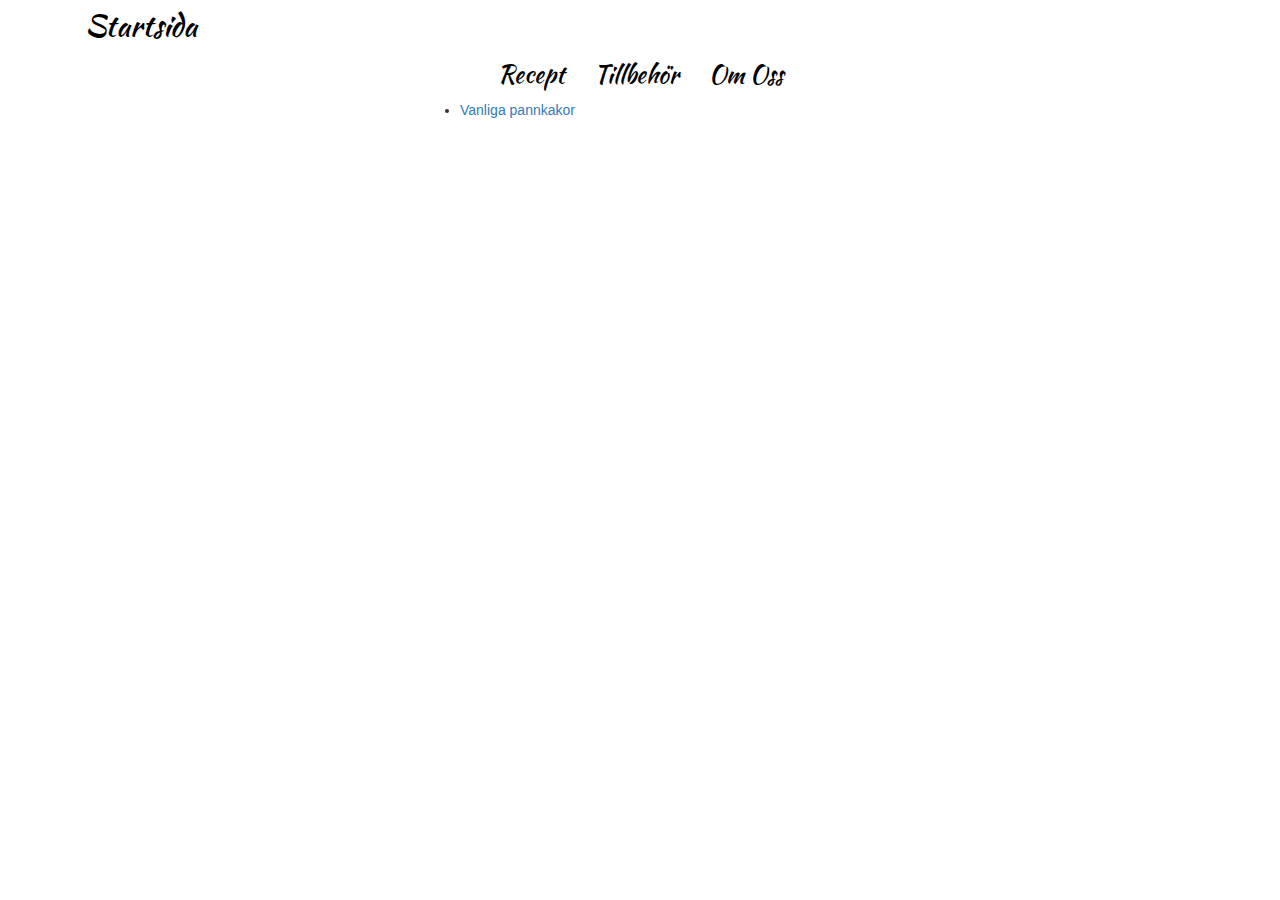
<file: Bassmet.html>
<!-- Tala om att det är html-dokument -->
<!DOCTYPE html>

<!-- Alla element ska finnas inom html-taggen -->
<html>
<!-- I head placeras saker som inte är innehåll, tex css-filer och javascript -->
<head>
    <!-- Dessa 3 meta-taggar måste vara först i head för att alla tecken (åäö) och Bootstrap ska fungera korrekt -->
    <meta charset="utf-8">
    <meta http-equiv="X-UA-Compatible" content="IE=edge">
    <meta name="viewport" content="width=device-width, initial-scale=1">

    <!-- Koppla in Bootstrap css -->
    <link rel="stylesheet" type="text/css" href="css/bootstrap.css">
    <!-- Koppla in egen CSS-fil style.css OBS! Ha den som sista css-fil -->
    <link rel="stylesheet" type ="text/css" href="css/style.css">

    <!-- Koppla in och JQuery Bootstrap javascript -->
    <script type="text/javascript" src="js/jquery.min.js"></script>
    <script type="text/javascript" src="js/bootstrap.min.js"></script>

    <!-- Koppla in egen JavaScript-fil funktion.js OBS! Ha den som sista js-fil --> 
    <script type="text/javascript" src="js/funktion.js"></script>

    <!-- I title skriver du titeln som webbläsarfönstret ska ha när den här sidan besöks-->
    <title>Pannkaksrecept.eu</title>
</head>

<!-- I body finns allt innehåll på hemsidan -->
<body>
  <!-- I nav finns alla länkar eller knappar för navigering, tex en menyrad -->
<link href="https://fonts.googleapis.com/css?family=Kaushan+Script" rel="stylesheet">
  <div class="container">
    <a class="navbar-brand" href="Startsida.html">Startsida</a>
    <ul class="nav navbar-nav">
        <li><a href="Recept.html">Recept</a></li>
        <li><a href="Tillbehör.html">Tillbehör</a></li>
        <li><a href="Om Oss.html">Om Oss</a></li>
    </ul>
</div>

<div class="container">
    <div class="row">
        <div class="col-sm-4">
        </div>
        <div class="col-sm-4">
        <li><a href="Bassmet.html">Vanliga pannkakor</a></li>
        </ul>
        </div>
        <div class="col-sm-4">   
        </div>
    </div>
</div>
</file>
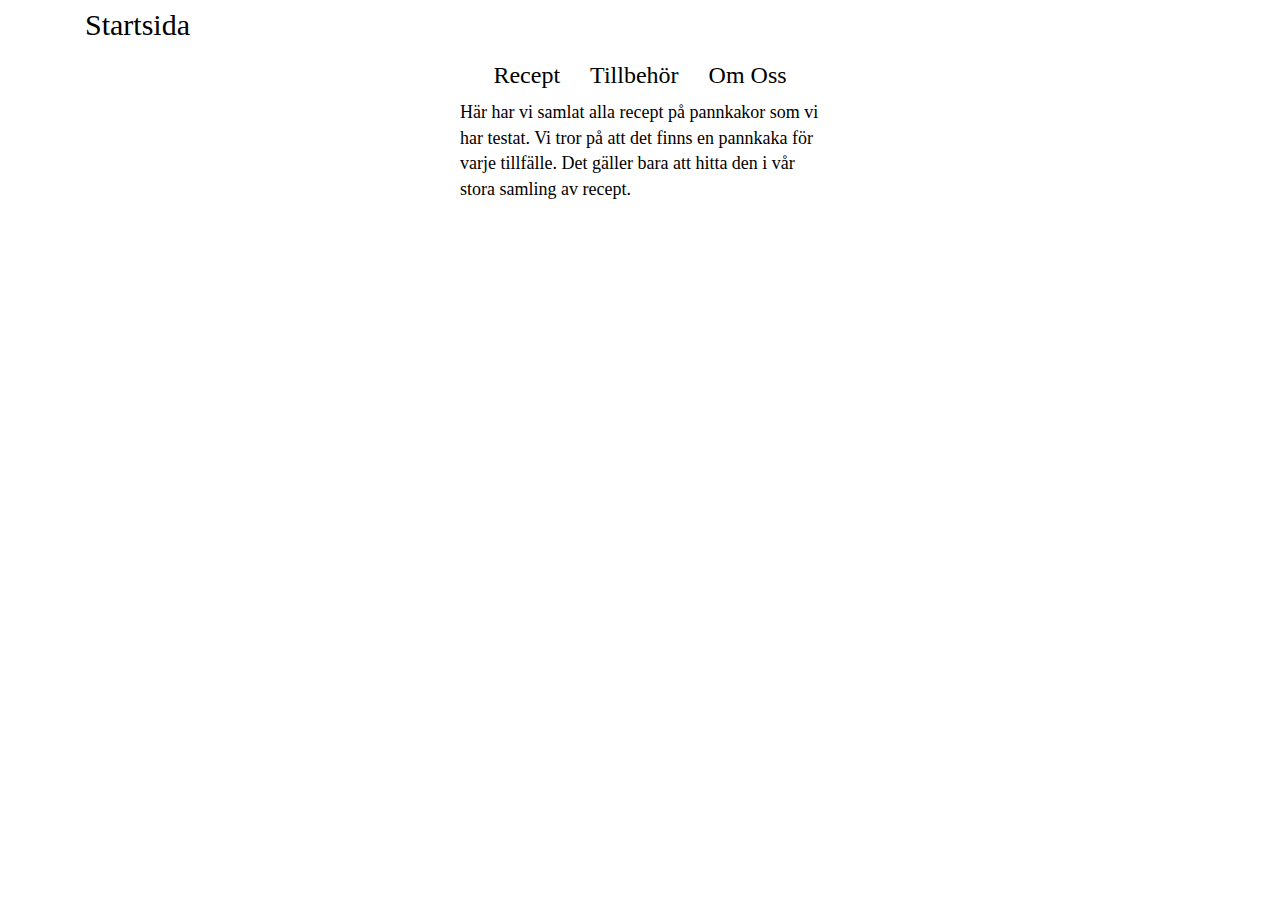
<file: blank.html>
<!-- <!-- Tala om att det är html-dokument -->
<!DOCTYPE html>

<!-- Alla element ska finnas inom html-taggen -->
<html>
<!-- I head placeras saker som inte är innehåll, tex css-filer och javascript -->
<head>
    <!-- Dessa 3 meta-taggar måste vara först i head för att alla tecken (åäö) och Bootstrap ska fungera korrekt -->
    <meta charset="utf-8">
    <meta http-equiv="X-UA-Compatible" content="IE=edge">
    <meta name="viewport" content="width=device-width, initial-scale=1">

    <!-- Koppla in Bootstrap css -->
    <link rel="stylesheet" type="text/css" href="css/bootstrap.css">
    <!-- Koppla in egen CSS-fil style.css OBS! Ha den som sista css-fil -->
    <link rel="stylesheet" type ="text/css" href="css/style.css">

    <!-- Koppla in och JQuery Bootstrap javascript -->
    <script type="text/javascript" src="js/jquery.min.js"></script>
    <script type="text/javascript" src="js/bootstrap.min.js"></script>

    <!-- Koppla in egen JavaScript-fil funktion.js OBS! Ha den som sista js-fil --> 
    <script type="text/javascript" src="js/funktion.js"></script>

    <!-- I title skriver du titeln som webbläsarfönstret ska ha när den här sidan besöks-->
    <title>Pannkaksrecept.eu</title>
</head>

<!-- I body finns allt innehåll på hemsidan -->
<body>
  <!-- I nav finns alla länkar eller knappar för navigering, tex en menyrad -->

    <div class="container">
        <a class="navbar-brand" href="Startsida.html">Startsida</a>
        <ul class="nav navbar-nav">
            <li><a href="Recept.html">Recept</a></li>
            <li><a href="Tillbehör.html">Tillbehör</a></li>
            <li><a href="Om Oss.html">Om Oss</a></li>
        </ul>
    </div>



    <div class="container">
        <div class="row">
            <div class="col-sm-4">
            </div>
            <div class="col-sm-4">
                <p class="introtext">Här har vi samlat alla recept på pannkakor som vi har testat. Vi tror på att det finns en pannkaka för varje tillfälle. Det gäller bara att hitta den i vår stora samling av recept.</p> 
            </div>
        </div>
    </div>
    <p class="welcome"   
</body>
</html>
</file>
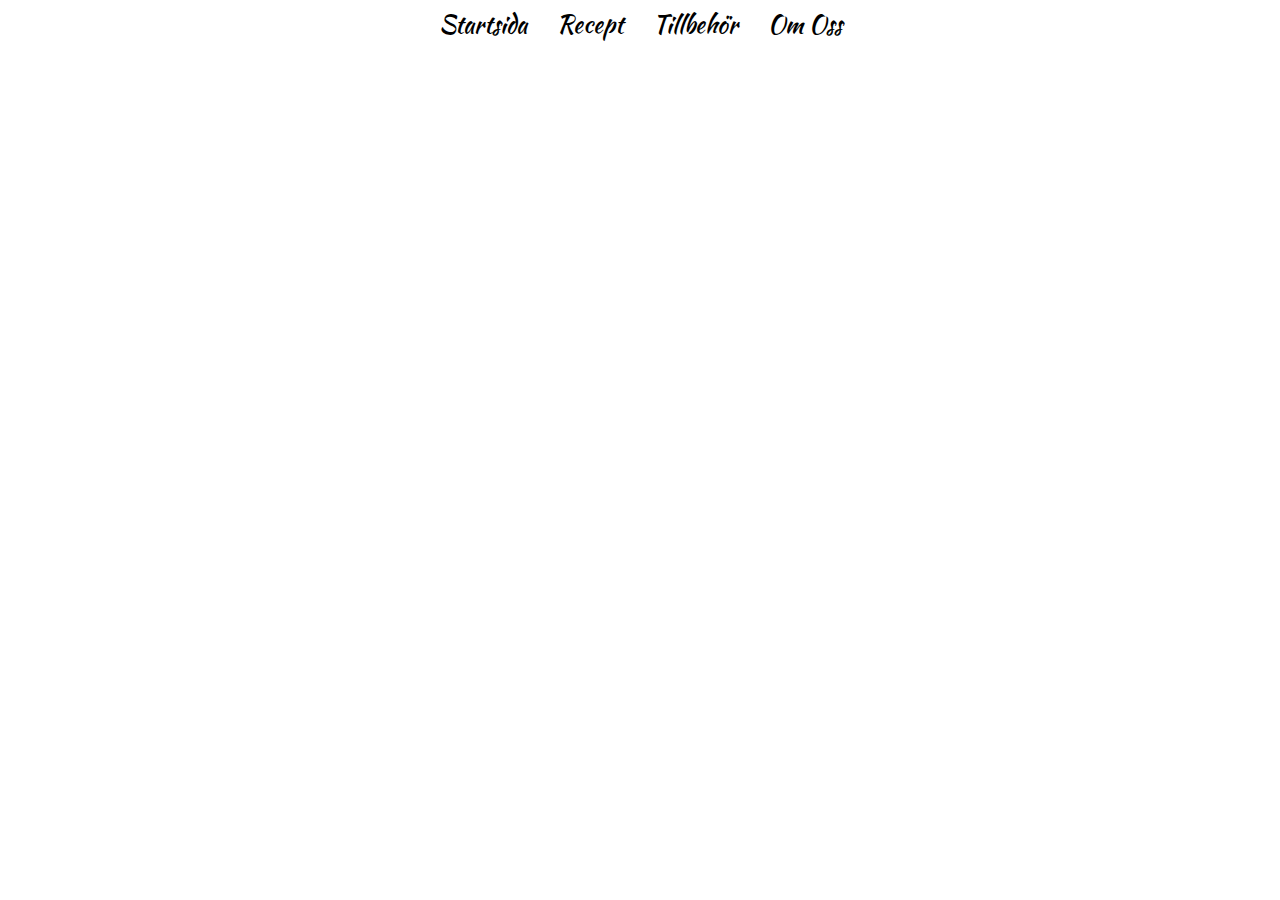
<file: Om Oss.html>
<!<!-- Tala om att det är html-dokument -->
<!DOCTYPE html>

<!-- Alla element ska finnas inom html-taggen -->
<html>
<!-- I head placeras saker som inte är innehåll, tex css-filer och javascript -->
<head>
    <!-- Dessa 3 meta-taggar måste vara först i head för att alla tecken (åäö) och Bootstrap ska fungera korrekt -->
    <meta charset="utf-8">
    <meta http-equiv="X-UA-Compatible" content="IE=edge">
    <meta name="viewport" content="width=device-width, initial-scale=1">

    <!-- Koppla in Bootstrap css -->
    <link rel="stylesheet" type="text/css" href="css/bootstrap.css">
    <!-- Koppla in egen CSS-fil style.css OBS! Ha den som sista css-fil -->
    <link rel="stylesheet" type ="text/css" href="css/style.css">

    <!-- Koppla in och JQuery Bootstrap javascript -->
    <script type="text/javascript" src="js/jquery.min.js"></script>
    <script type="text/javascript" src="js/bootstrap.min.js"></script>

    <!-- Koppla in egen JavaScript-fil funktion.js OBS! Ha den som sista js-fil -->
    <script type="text/javascript" src="js/funktion.js"></script>

    <!-- I title skriver du titeln som webbläsarfönstret ska ha när den här sidan besöks-->
    <title>Om Oss</title>
</head>

<!-- I body finns allt innehåll på hemsidan -->
<body>
 <div class="container">
        <ul class="nav navbar-nav">
            <li><a class="navbar-brand" href="Startsida.html">Startsida</a></li>
<li><a href="Recept.html">Recept</a></li>
            <li><a href="Tillbehör.html">Tillbehör</a></li>
            <li><a href="Om Oss.html">Om Oss</a></li>
        </ul>
    </div>
<link href="https://fonts.googleapis.com/css?family=Kaushan+Script" rel="stylesheet">



</body>
</html>
</file>
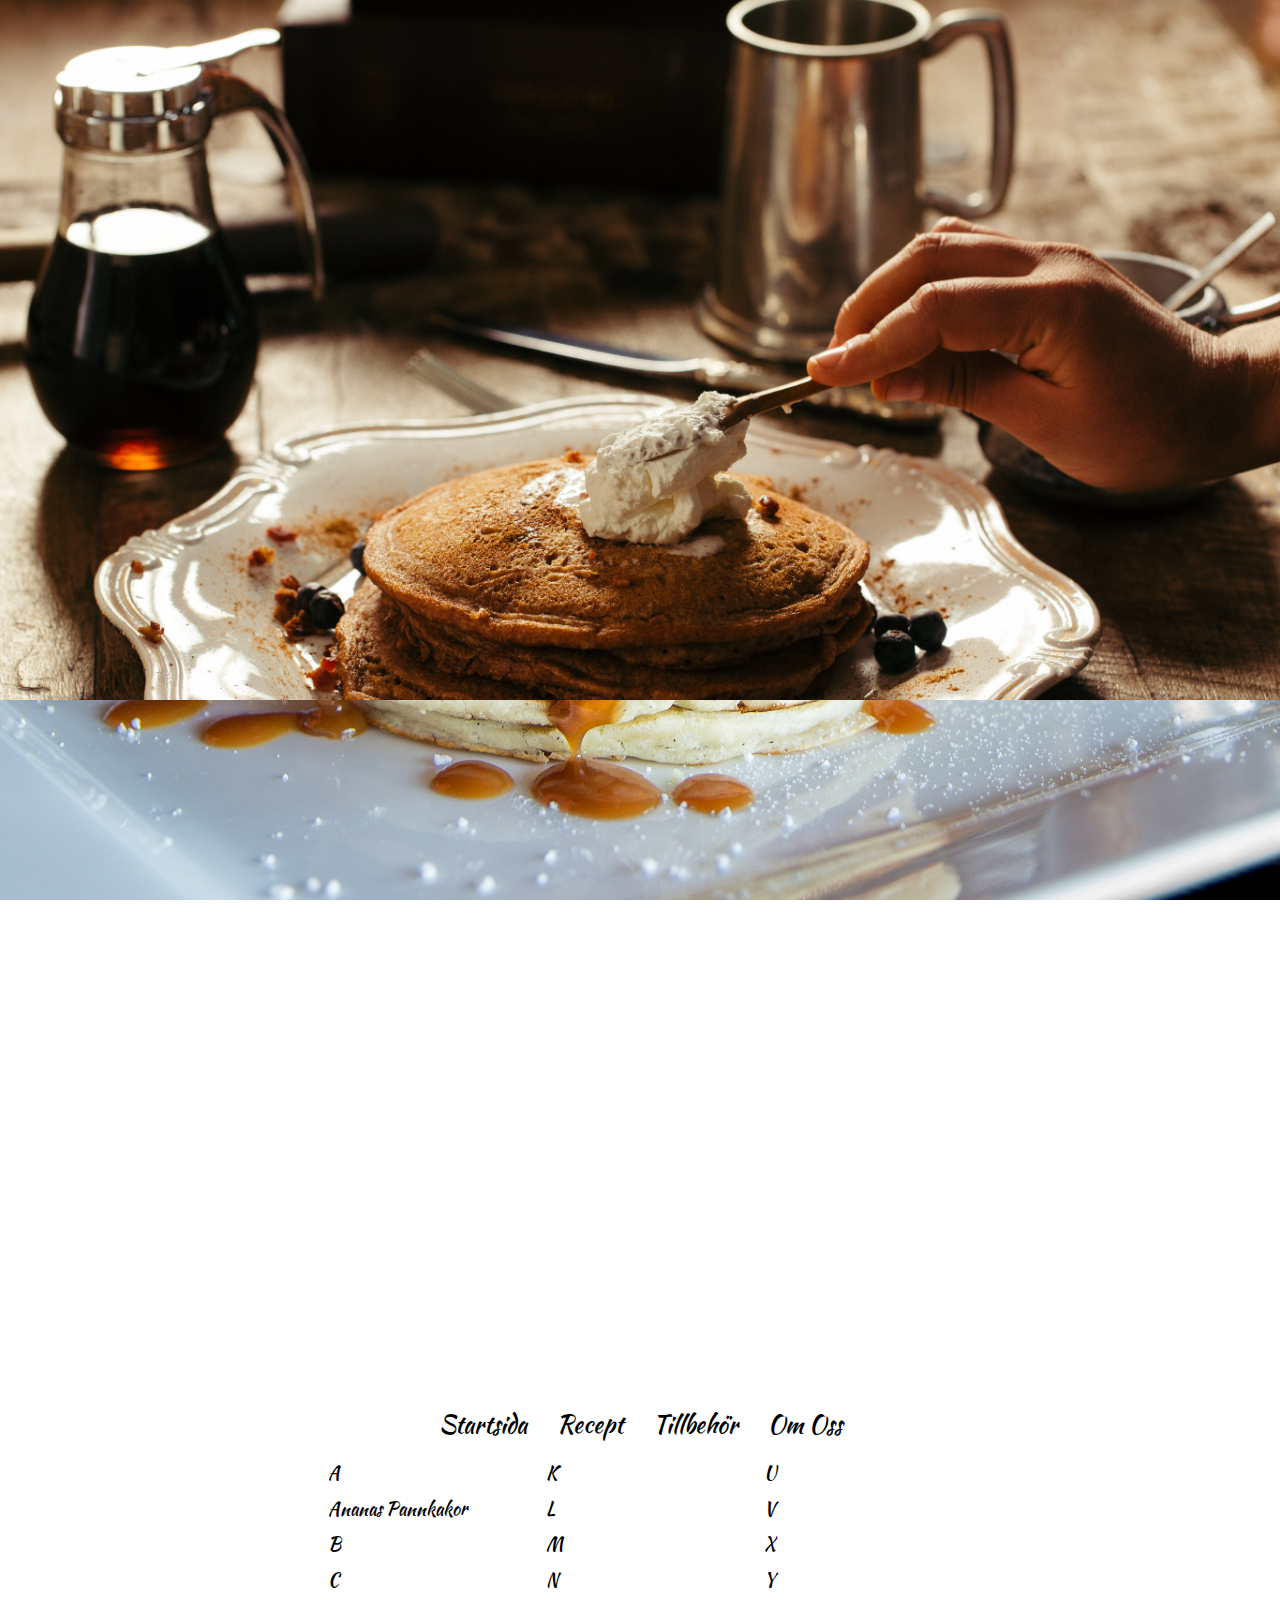
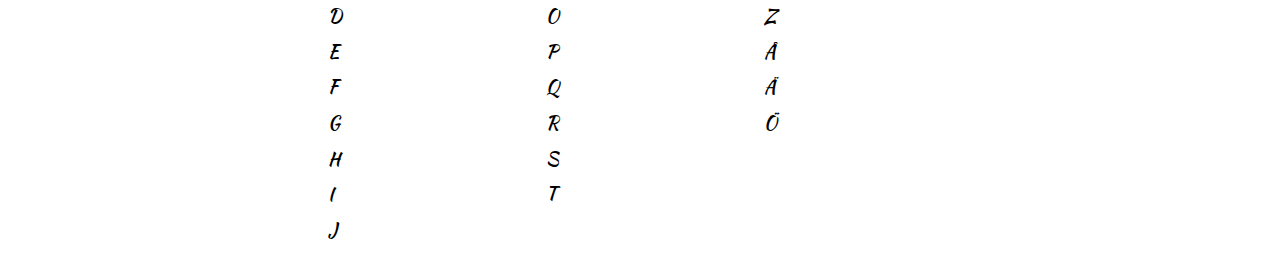
<file: Recept.html>
<!-- Tala om att det är html-dokument -->
<!DOCTYPE html>

<!-- Alla element ska finnas inom html-taggen -->
<html>
<!-- I head placeras saker som inte är innehåll, tex css-filer och javascript -->
<head>
    <!-- Dessa 3 meta-taggar måste vara först i head för att alla tecken (åäö) och Bootstrap ska fungera korrekt -->
    <meta charset="utf-8">
    <meta http-equiv="X-UA-Compatible" content="IE=edge">
    <meta name="viewport" content="width=device-width, initial-scale=1">

    <!-- Koppla in Bootstrap css -->
    <link rel="stylesheet" type="text/css" href="css/bootstrap.css">
    <!-- Koppla in egen CSS-fil style.css OBS! Ha den som sista css-fil -->
    <link rel="stylesheet" type ="text/css" href="css/style.css">

    <!-- Koppla in och JQuery Bootstrap javascript -->
    <script type="text/javascript" src="js/jquery.min.js"></script>
    <script type="text/javascript" src="js/bootstrap.min.js"></script>

    <!-- Koppla in egen JavaScript-fil funktion.js OBS! Ha den som sista js-fil -->
    <script type="text/javascript" src="js/funktion.js"></script>

    <!-- I title skriver du titeln som webbläsarfönstret ska ha när den här sidan besöks-->
    <title>Recept</title>
</head>

<!-- I body finns allt innehåll på hemsidan -->
<body>
<div class="parallax" id="bild1"></div>
<div class="parallax" id="bild2"></div>
   <div class="container">
        <ul class="nav navbar-nav">
            <li><a class="navbar-brand" href="Startsida.html">Startsida</a></li>
<li><a href="Recept.html">Recept</a></li>
            <li><a href="Tillbehör.html">Tillbehör</a></li>
            <li><a href="Om Oss.html">Om Oss</a></li>
        </ul>
    </div>

<link href="https://fonts.googleapis.com/css?family=Kaushan+Script" rel="stylesheet">
<div class="box"> <p></p> </div>
  <div class="row">
      <div class="col-sm-3">
      </div>
      <div class="col-sm-2" id="fyrkant">
           <a href=""><p> A </p></a>
           <a href="Ananas Pannkakor"><p> Ananas Pannkakor </p></a>
           <a href=""><p> B </p></a>
           <a href=""><p> C </p></a>
           <a href=""><p> D </p></a>
           <a href=""><p> E </p></a>
           <a href=""><p> F </p></a>
           <a href=""><p> G </p></a>
           <a href=""><p> H </p></a>
           <a href=""><p> I </p></a>
           <a href=""><p> J </p></a>
       </div>

    <div class="col-sm-2" id="fyrkant">
        <a href=""><p> K </p></a>
        <a href=""><p> L </p></a>
        <a href=""><p> M </p></a>
        <a href=""><p> N </p></a>
        <a href=""><p> O </p></a>
        <a href=""><p> P </p></a>
        <a href=""><p> Q </p></a>
        <a href=""><p> R </p></a>
        <a href=""><p> S </p></a>
        <a href=""><p> T </p></a>
        <a href=""><p>  </p></a>
    </div>

    <div class="col-sm-2" id="fyrkant">     
        <a href=""><p> U </p></a>
        <a href=""><p> V </p></a>
        <a href=""><p> X </p></a>
        <a href=""><p> Y </p></a>
        <a href=""><p> Z </p></a>
        <a href=""><p> Å </p></a>
        <a href=""><p> Ä </p></a>
        <a href=""><p> Ö </p></a>
    </div>
 
    <div class="col-sm-3">
    </div>
</div>

</body>
</html>
</file>
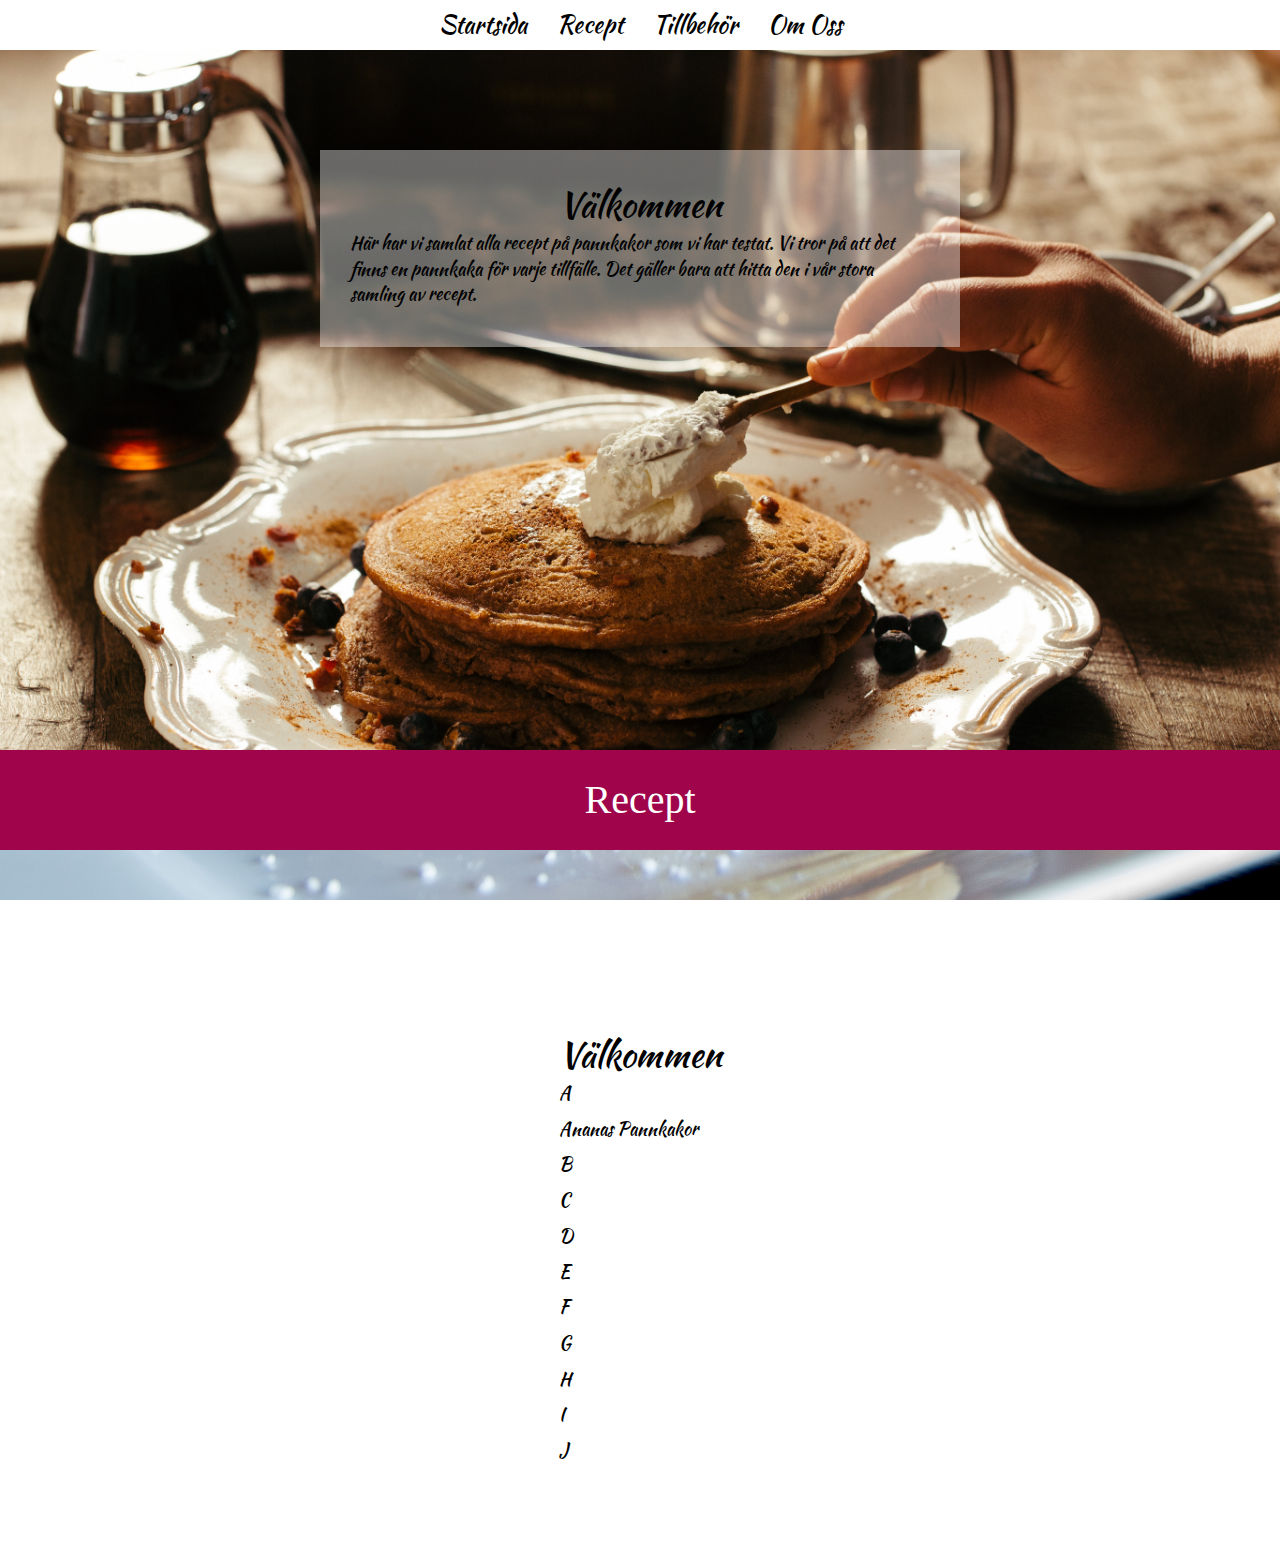
<file: Startsida.html>
<!-- Tala om att det är html-dokument -->
<!DOCTYPE html>

<!-- Alla element ska finnas inom html-taggen -->
<html>
<!-- I head placeras saker som inte är innehåll, tex css-filer och javascript -->
<head>
    <!-- Dessa 3 meta-taggar måste vara först i head för att alla tecken (åäö) och Bootstrap ska fungera korrekt -->
    <meta charset="utf-8">
    <meta http-equiv="X-UA-Compatible" content="IE=edge">
    <meta name="viewport" content="width=device-width, initial-scale=1">

    <!-- Koppla in Bootstrap css -->
    <link rel="stylesheet" type="text/css" href="css/bootstrap.css">
    <!-- Koppla in egen CSS-fil style.css OBS! Ha den som sista css-fil -->
    <link rel="stylesheet" type ="text/css" href="css/style.css">

    <!-- Koppla in och JQuery Bootstrap javascript -->
    <script type="text/javascript" src="js/jquery.min.js"></script>
    <script type="text/javascript" src="js/bootstrap.min.js"></script>

    <!-- Koppla in egen JavaScript-fil funktion.js OBS! Ha den som sista js-fil --> 
    <script type="text/javascript" src="js/funktion.js"></script>

    <!-- I title skriver du titeln som webbläsarfönstret ska ha när den här sidan besöks-->
    <title>Pannkaksrecept.eu</title>

</head>

<body>


<link href="https://fonts.googleapis.com/css?family=Kaushan+Script" rel="stylesheet">
    <div class="container">
        
        <ul class="nav navbar-nav">
            <li><a class="navbar-brand" href="Startsida.html">Startsida</a></li>
            <li><a href="#bild2">Recept</a></li>
            <li><a href="Tillbehör.html">Tillbehör</a></li>
            <li><a href="Om Oss.html">Om Oss</a></li>
        </ul>
    </div>


    <div class="parallax" id="bild1">

        <div class="whitebox">
       <p class="welcome">Välkommen</p>
                <p class="introtext">Här har vi samlat alla recept på pannkakor som vi har testat. Vi tror på att det finns en pannkaka för varje tillfälle. Det gäller bara att hitta den i vår stora samling av recept.</p>
        </div>



    <div class="caption">
 
    </div> </div>

          <div class="scroll-box">
           <p id="parall">Recept</p>

        </div>
    
    <div class="parallax" id="bild2">
        
        <div class="whitebox" id="vit2">
       <p class="welcome">Välkommen</p>
                           <a href=""><p> A </p></a>
           <a href="Ananas Pannkakor"><p> Ananas Pannkakor </p></a>
           <a href=""><p> B </p></a>
           <a href=""><p> C </p></a>
           <a href=""><p> D </p></a>
           <a href=""><p> E </p></a>
           <a href=""><p> F </p></a>
           <a href=""><p> G </p></a>
           <a href=""><p> H </p></a>
           <a href=""><p> I </p></a>
           <a href=""><p> J </p></a>
        </div>



    </div>



</body>
</file>
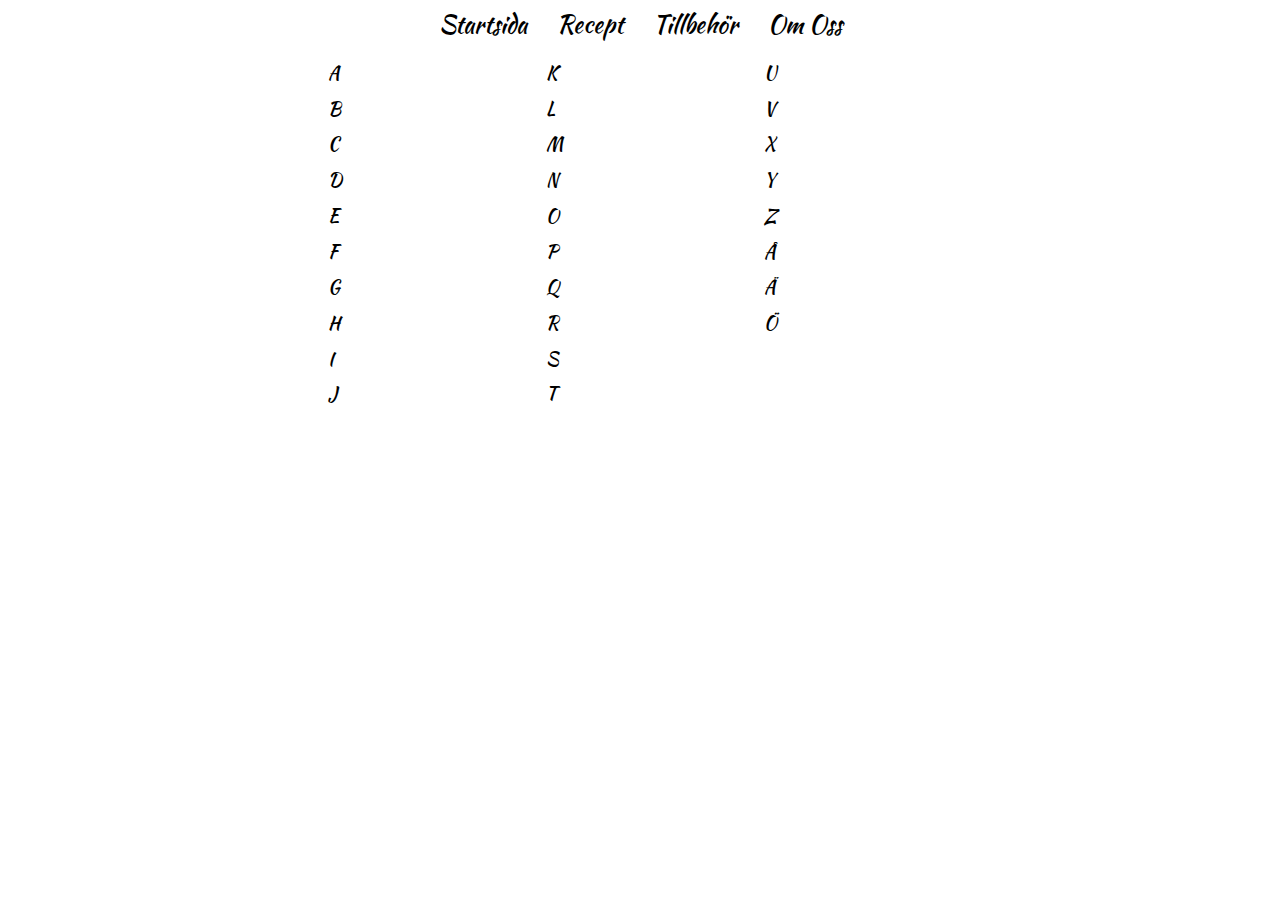
<file: Tillbehör.html>
<!-- Tala om att det är html-dokument -->
<!DOCTYPE html>

<!-- Alla element ska finnas inom html-taggen -->
<html>
<!-- I head placeras saker som inte är innehåll, tex css-filer och javascript -->
<head>
    <!-- Dessa 3 meta-taggar måste vara först i head för att alla tecken (åäö) och Bootstrap ska fungera korrekt -->
    <meta charset="utf-8">
    <meta http-equiv="X-UA-Compatible" content="IE=edge">
    <meta name="viewport" content="width=device-width, initial-scale=1">

    <!-- Koppla in Bootstrap css -->
    <link rel="stylesheet" type="text/css" href="css/bootstrap.css">
    <!-- Koppla in egen CSS-fil style.css OBS! Ha den som sista css-fil -->
    <link rel="stylesheet" type ="text/css" href="css/style.css">

    <!-- Koppla in och JQuery Bootstrap javascript -->
    <script type="text/javascript" src="js/jquery.min.js"></script>
    <script type="text/javascript" src="js/bootstrap.min.js"></script>

    <!-- Koppla in egen JavaScript-fil funktion.js OBS! Ha den som sista js-fil -->
    <script type="text/javascript" src="js/funktion.js"></script>

    <!-- I title skriver du titeln som webbläsarfönstret ska ha när den här sidan besöks-->
    <title>Tillbehör</title>
</head>

<!-- I body finns allt innehåll på hemsidan -->
<body>
<link href="https://fonts.googleapis.com/css?family=Kaushan+Script" rel="stylesheet">
 <div class="container">
        <ul class="nav navbar-nav">
            <li><a class="navbar-brand" href="Startsida.html">Startsida</a></li>
<li><a href="Recept.html">Recept</a></li>
            <li><a href="Tillbehör.html">Tillbehör</a></li>
            <li><a href="Om Oss.html">Om Oss</a></li>
        </ul>
    </div>
<div class="box"> <p></p> </div>
  <div class="row">
      <div class="col-sm-3">
      </div>
      <div class="col-sm-2" id="fyrkant">
           <a href=""><p> A </p></a>
           <a href=""><p> B </p></a>
           <a href=""><p> C </p></a>
           <a href=""><p> D </p></a>
           <a href=""><p> E </p></a>
           <a href=""><p> F </p></a>
           <a href=""><p> G </p></a>
           <a href=""><p> H </p></a>
           <a href=""><p> I </p></a>
           <a href=""><p> J </p></a>
       </div>

    <div class="col-sm-2" id="fyrkant">
        <a href=""><p> K </p></a>
        <a href=""><p> L </p></a>
        <a href=""><p> M </p></a>
        <a href=""><p> N </p></a>
        <a href=""><p> O </p></a>
        <a href=""><p> P </p></a>
        <a href=""><p> Q </p></a>
        <a href=""><p> R </p></a>
        <a href=""><p> S </p></a>
        <a href=""><p> T </p></a>
        <a href=""><p>  </p></a>
    </div>

    <div class="col-sm-2" id="fyrkant">     
        <a href=""><p> U </p></a>
        <a href=""><p> V </p></a>
        <a href=""><p> X </p></a>
        <a href=""><p> Y </p></a>
        <a href=""><p> Z </p></a>
        <a href=""><p> Å </p></a>
        <a href=""><p> Ä </p></a>
        <a href=""><p> Ö </p></a>
    </div>
 
    <div class="col-sm-3">
    </div>
</div>




</body>
</html>
</file>
<file: css/style.css>
}
.introtext{
	font-size: 24px;
	text-align: center;
	background-color: rgba(255, 255, 255, 0.3);
	color: black;
	font-family: 'Kaushan Script', cursive;
}

.welcome{
	font-size: 35px;
	text-align: center;
	color: black;
	margin: 0;
	font-family: 'Kaushan Script', cursive;
}

.navbar-nav>li>a{
    color: black;
    font-size: 24px;
    background-color: rgba(255, 255, 255, 0.3) ;
    font-family: 'Kaushan Script', cursive;
}

.navbar-brand{
    color: black;
    font-size: 30px;
    background-color: rgba(255, 255, 255, 0.3);
    font-family: 'Kaushan Script', cursive;

}
.List{
font-size: 24px;
margin-top: 50px;
text-align: center;
}

.navbar-nav {
	display:flex;
	width: 100%;
	justify-content: center;
}


#fyrkant{
	color: black;
	background-color: rgba(255, 255, 255, 0.3);

}

#fyrkant a, p{
	color: black;
	font-size: 18px;
	    font-family: 'Kaushan Script', cursive;
}

.parallax {
    min-height: 700px;
    background-attachment: fixed;
    background-position: center;
    background-repeat: no-repeat;
    background-size: cover;
}

#bild1{
    background-image: url("../bilder/Bakrund.jpeg");
}

#bild2{
    background-image: url("../bilder/Ja.jpeg");
}
.scroll-box{
  height:100px;
  width: auto;
  background-color: #a0054b;
  display: block;
}

#parall{
  color:white;
  font-size: 40px;
  font-family: times;
  text-align: center;
  vertical-align: middle;
  line-height: 100px;
}
.caption {
    position: absolute;
    left: 0;
    top: 40%;
    width: 100%;
    text-align: center;
    color: #000;
}

.whitebox {
    position: absolute;
    top: 150px;
    background: rgba(255,255,255,0.4);
    margin-left:50%;
    transform: translateX(-50%);
    padding: 30px;
   
}
.navbar-inverse .navbar-nav  {
    background-color: rgba(255, 255, 255, 0.4)!important; 
}

#vit2{
	top:1000px;
	
}
</file>
